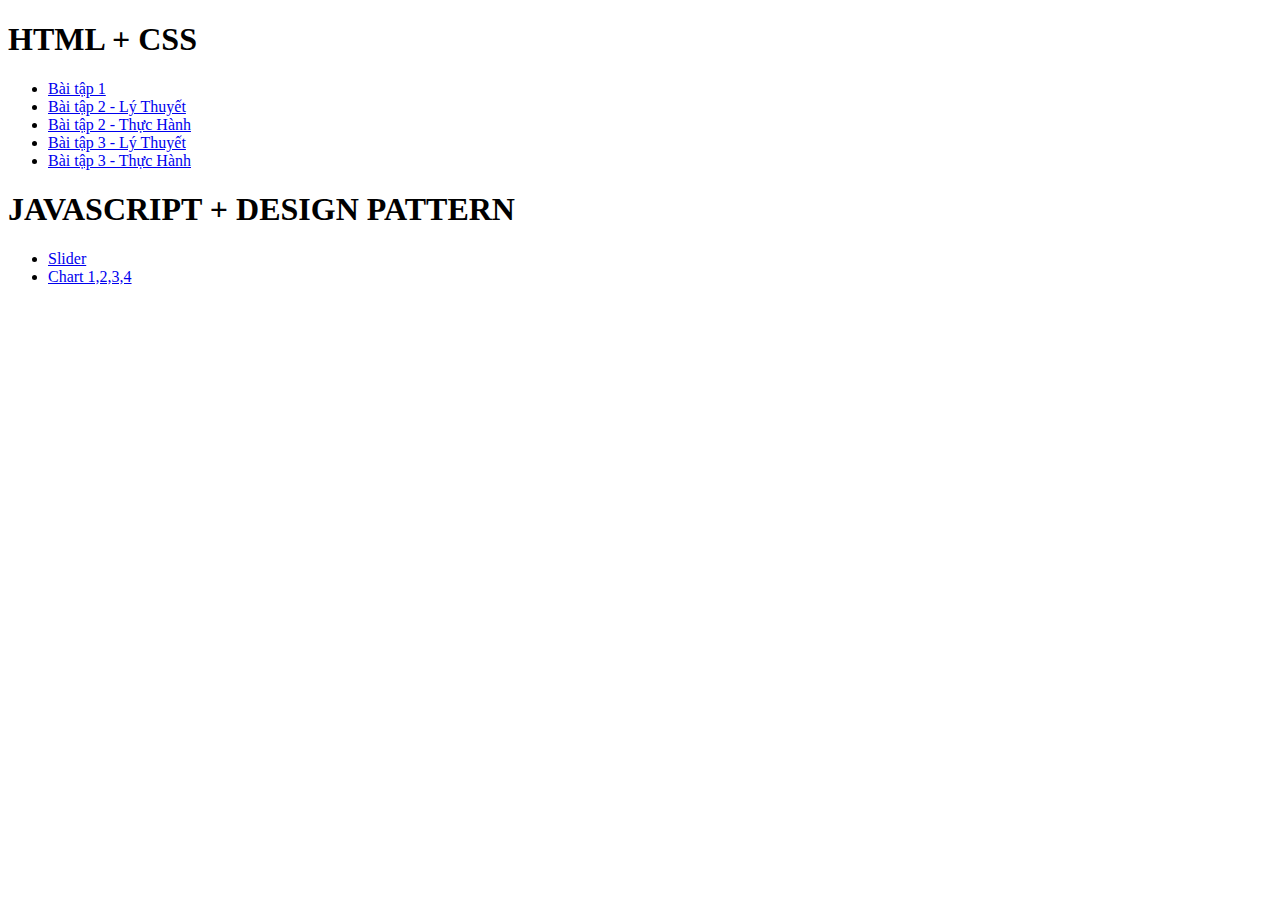
<file: index.html>
<!DOCTYPE html>
<html lang="vi">
<head>
	<title>datntlocalhost</title>
	<meta charset="utf-8">
</head>
<body>
	<h1>HTML + CSS</h1>
	<ul>
		<li><a href="excercises/BT1/de1.html">Bài tập 1</a></li>
		<li><a href="excercises/BT2-LT/index.html">Bài tập 2 - Lý Thuyết</a></li>
		<li><a href="excercises/BT2-TH/index.html">Bài tập 2 - Thực Hành</a></li>
		<li><a href="excercises/BT3-LT/index.html">Bài tập 3 - Lý Thuyết</a></li>
		<li><a href="excercises/BT3-TH/index.html">Bài tập 3 - Thực Hành</a></li>
	</ul>

	<h1>JAVASCRIPT + DESIGN PATTERN</h1>
	<ul>
		<li><a href="excercises/Slider/index.html">Slider</a></li>
		<li><a href="excercises/Chart/index.html">Chart 1,2,3,4</a></li>
	</ul>
</body>
</html>
</file>
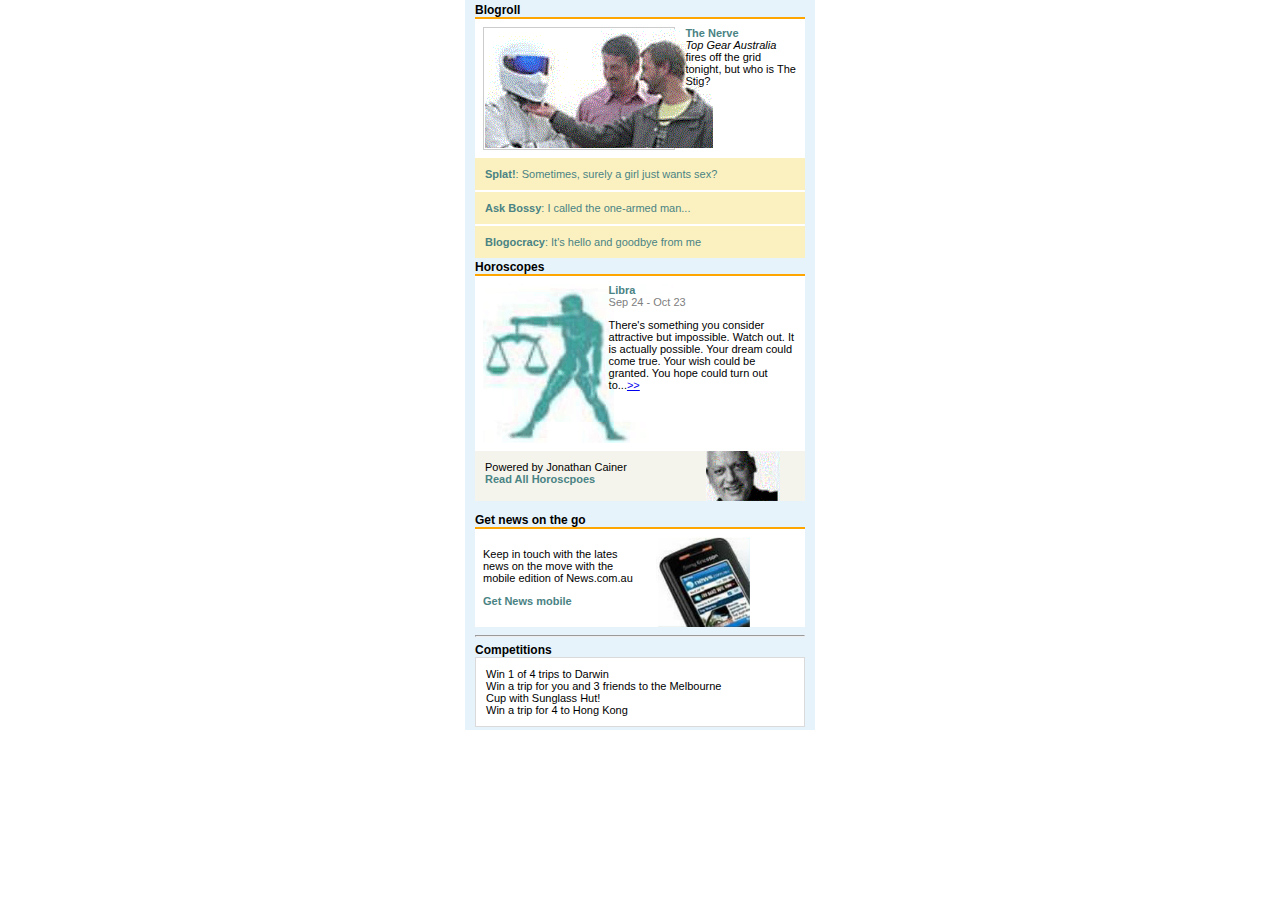
<file: excercises/BT2-LT/index.html>
<!DOCTYPE html>
<html lang="vi">
<head>
  <title>Bài tập 2 - LT</title>
  <meta charset="utf-8">
  <link rel="stylesheet" href="css/style.css">
</head>
<body>
  <div id="container">
    <div id="blog-roll">
      <div class="title">Blogroll</div>
      <div class="content">
      	<div class="info">
      	  <div class="blog-img">
      	  	<img id="blog" src="images/LT1.gif" alt="The Nerve">
      	  </div>
      	  <div class="blog-text">
      	  	<b>The Nerve</b>
      	  	<p><i>Top Gear Australia</i> fires off the grid tonight, but who is The Stig?</p>
      	  </div>
      	</div>
      	<ul>
      		<li><b>Splat!</b>: Sometimes, surely a girl just wants sex?</li>
      		<li><b>Ask Bossy</b>: I called the one-armed man...</li>
      		<li><b>Blogocracy</b>: It's hello and goodbye from me</li>
      	</ul>
      </div>
    </div> <!-- #Blogroll -->

    <div class="horos">
      <div class="title">Horoscopes</div>
      <div class="content">
        <div class="info">
          <div class="horos-img">
          	<img src="images/LT2.gif" alt="Horoscopes">
          </div>
          <div class="horos-text">
          	<b>Libra</b>
          	<p id="date">Sep 24 - Oct 23</p>
            <p>There's something you consider attractive but impossible. Watch out. It is actually possible. Your dream could come true. Your wish could be granted. You hope could turn out to...<a href="#">>></a></p>
          </div>
        </div> <!-- .info Horoscopes -->
        <div class="horos-footer">
          <div class="horos-footer-text">
            Powered by Jonathan Cainer
            <br><b>Read All Horoscpoes</b>
          </div>
          <div class="horos-footer-img">
            <img src="images/LT3.gif" alt="old-man">
          </div>
        </div>
      </div> <!-- .content Horoscopes -->
    </div> <!-- .catalog Horoscopes -->
    <br>
    <div class="get-news">
      <div class="title">
      	Get news on the go
      </div>
      <div class="content">
      	<div class="info">
      	  <div class="news-text">
      	    <p>Keep in touch with the lates news on the move with the mobile edition of News.com.au</p>
      	    <b>Get News mobile</b>
      	  </div>
      	  <div class="news-img">
      	    <img src="images/LT4.png" alt="Phone">
      	  </div>
      	</div>
      </div>
    </div> 

    <hr>

    
    <div class="competition">
      <div class="title">Competitions</div>
      <div class="com-content">
        Win 1 of 4 trips to Darwin
      	<br>Win a trip for you and 3 friends to the Melbourne
        <br>Cup with Sunglass Hut!
      	<br>Win a trip for 4 to Hong Kong
      </div>
    </div> 
    
  </div> 
</body>
</html>
</file>
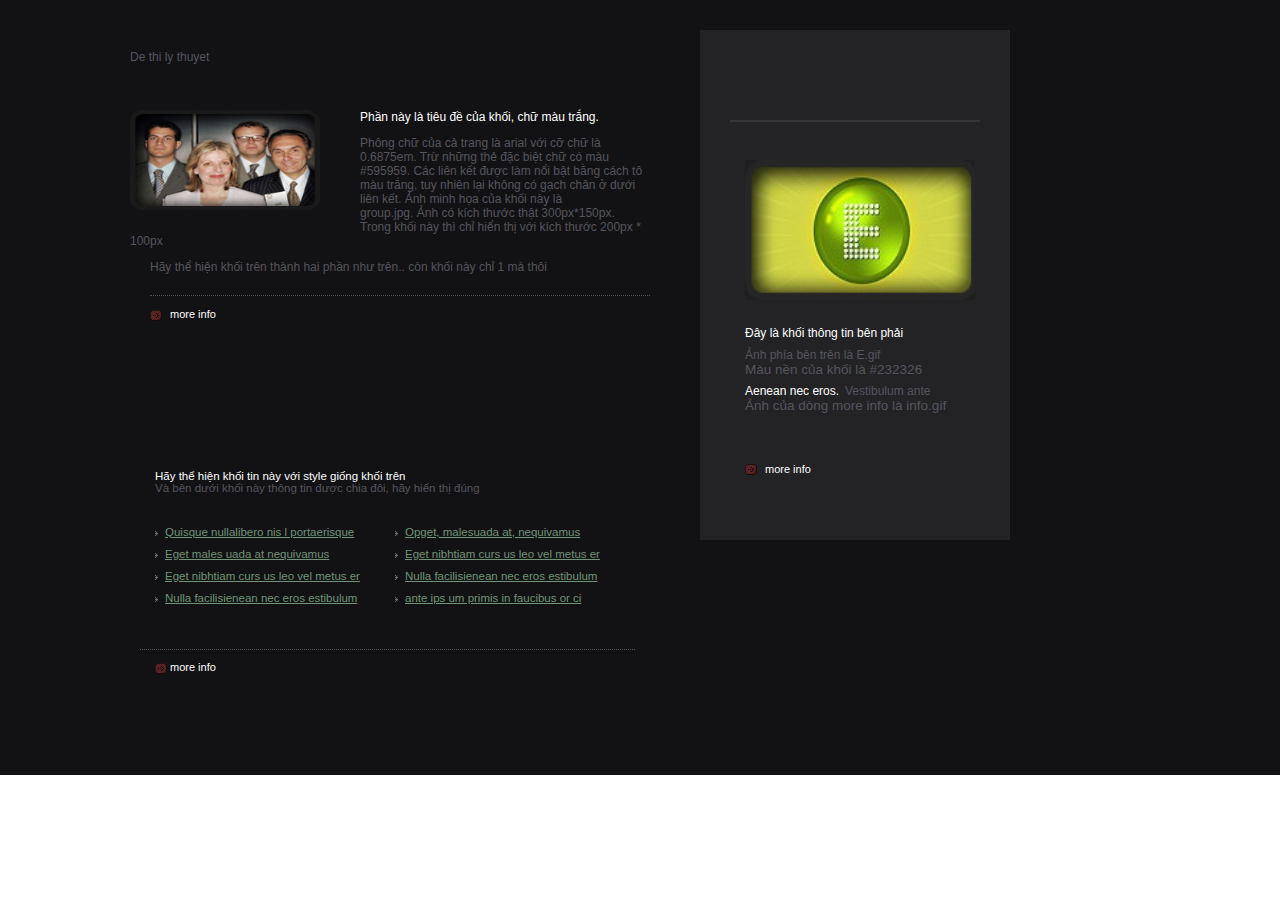
<file: excercises/BT3-LT/index.html>
<!DOCTYPE html>
<html lang="vi">
<head>
  <title>Bài tập 3 - lý thuyết</title>
  <meta charset="utf-8">
  <link rel="stylesheet" href="css/style.css">
</head>
<body>
  <div id="container">
  	<span id="title">De thi ly thuyet</span>
  	<div id="side-bar">
  	  <hr>
  	  <img src="imgs/1_pic_2.jpg" alt="">
  	  <div class="side-bar-txt">
  	  	<a class="custom-a custom-a-1" href="#">Đây là khối thông tin bên phải</a>
  	  	<br>
  	  	<span class="custom-span custom-span-1">Ảnh phía bên trên là E.gif</span>
  	  	<p class="custom-p custom-p-1">Màu nền của khối là #232326</p>
  	  	<a class="custom-a custom-a-2" href="#">Aenean nec eros.</a>
  	  	<span class="custom-span custom-span-2">Vestibulum ante</span>
  	  	<p class="custom-p custom-p-2">Ảnh của dòng more info là info.gif</p>
  	  </div> <!-- side-bar-txt -->
  	</div> <!-- side-bar -->
  	<img class="info-img info-img-1" src="imgs/arr_1.gif" alt="">
  	<span class="info-txt info-txt-1">more info</span>

    <div class="content-above">
      <img src="imgs/1_pic_1.jpg" alt="">
      <div class="content-above-txt">
      	<span>Phần này là tiêu đề của khối, chữ màu trắng.</span>
      	<p>Phông chữ của cả trang là arial với cỡ chữ là 0.6875em. Trừ những thẻ đặc biệt chữ có màu #595959. Các liên kết được làm nổi bật bằng cách tô màu trắng, tuy nhiên lại không có gạch chân ở dưới liên kết. Ảnh minh họa của khối này là <br>group.jpg. Ảnh có kích thước thật 300px*150px.<br> Trong khối này thì chỉ hiển thị với kích thước 200px * 100px</p>
      </div> <!-- .content-above-txt -->
    </div> <!-- .content-above -->

    <div class="content-above-line">
      <span>Hãy thể hiện khối trên thành hai phần như trên.. còn khối này chỉ 1 mà thôi</span>
    </div> <!-- .content-above-line -->

    <img class="info-img info-img-2" src="imgs/arr_1.gif" alt="">
  	<span class="info-txt info-txt-2">more info</span>

    <div class="content-bottom">
      <span>Hãy thể hiện khối tin này với style giống khối trên</span>
      <p>Và bên dưới khối này thông tin được chia đôi, hãy hiển thị đúng</p>
      <div class="left-bottom left-bottom-1">
      	<ul>
      	  <li><a href="">Quisque nullalibero nis l portaerisque</a></li>
      	  <li><a href="">Eget males uada at nequivamus</a></li>
      	  <li><a href="">Eget nibhtiam curs us leo vel metus er</a></li>
      	  <li><a href="">Nulla facilisienean nec eros estibulum</a></li>
      	</ul>
      </div> <!-- left-bottom .left-bottom-1 -->
      <div class="left-bottom left-bottom-2">
      	<ul>
      	  <li><a href="">Opget, malesuada at, nequivamus </a></li>
      	  <li><a href="">Eget nibhtiam curs us leo vel metus er</a></li>
      	  <li><a href="">Nulla facilisienean nec eros estibulum</a></li>
      	  <li><a href="">ante ips um primis in faucibus or ci</a></li>
      	</ul>
      </div> <!-- .left-bottom .left-bottom-2 -->
    </div> <!-- .content-bottom -->

    <img class="info-img info-img-3" src="imgs/arr_1.gif" alt="">
  	<span class="info-txt info-txt-3">more info</span>
  </div>
</body>
</html>
</file>
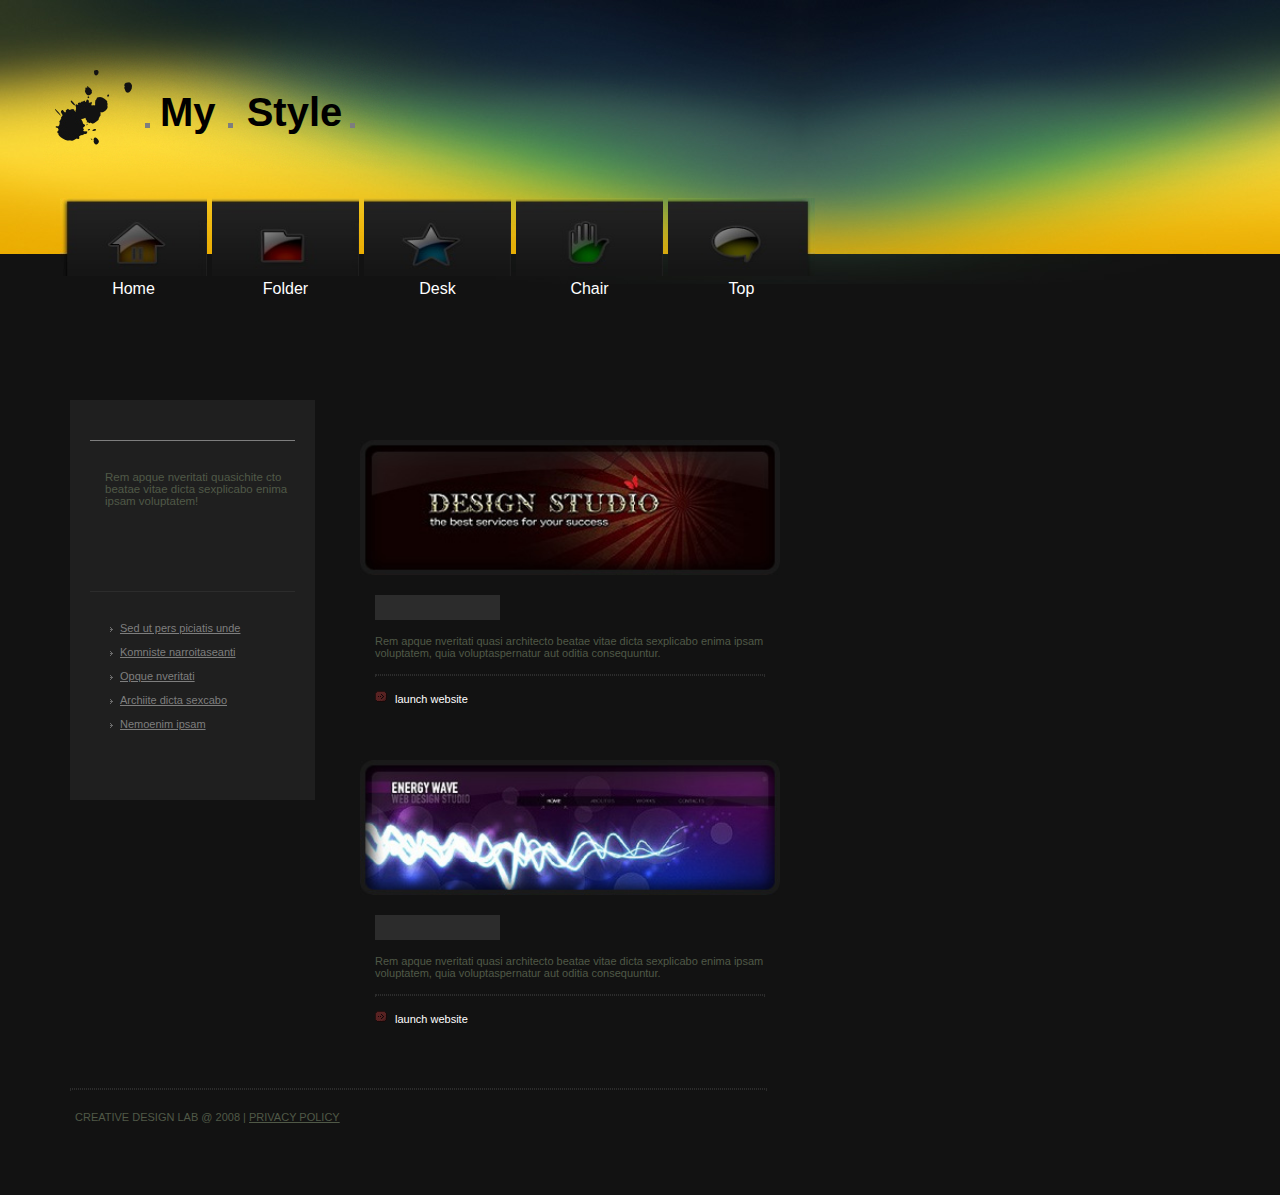
<file: excercises/BT3-TH/index.html>
<!DOCTYPE html>
<html lang="vi">
<head>
	<title>Bài tập 3 - Thực hành</title>
	<meta charset="utf-8">
	<link rel="stylesheet" href="css/style.css">
</head>
<body>
  <div id="container">
    <div id="header">
      <img class="logo" src="imgs/logo.jpg" alt="">
      <img class="dot dot-1" src="imgs/dot.gif" alt="">
      <img class="dot dot-2" src="imgs/dot.gif" alt="">
      <img class="dot dot-3" src="imgs/dot.gif" alt="">
      <p>My Style</p>
    </div> <!-- #header -->

    <div id="menu">
      <div class="menu-tab">
      	<img src="imgs/m1.jpg" alt="">
      	<p>Home</p>
      </div>
      <div class="menu-tab">
      	<img src="imgs/m2.jpg" alt="">
      	<p>Folder</p>
      </div>
      <div class="menu-tab">
      	<img src="imgs/m3.jpg" alt="">
      	<p>Desk</p>
      </div>
      <div class="menu-tab">
      	<img src="imgs/m4.jpg" alt="">
      	<p>Chair</p>
      </div>
      <div class="menu-tab">
      	<img src="imgs/m5.jpg" alt="">
      	<p>Top</p>
      </div>
    </div> <!-- #menu -->

    <div id="side-bar">
     <div class="side-bar-txt-1">
       <p>Rem apque nveritati quasichite cto beatae vitae dicta sexplicabo enima ipsam voluptatem!</p>
     </div>

     <div class="side-bar-txt-2">
       <ul>
       	<li><a href="#">Sed ut pers piciatis unde</a></li>
       	<li><a href="#">Komniste narroitaseanti</a></li>
       	<li><a href="#">Opque nveritati</a></li>
       	<li><a href="#">Archiite dicta sexcabo</a></li>
       	<li><a href="#">Nemoenim ipsam</a></li>
       </ul>
     </div>
    </div> <!-- #side-bar -->

    <div class="title-btn title-btn-1">
      <img src="imgs/0_pic_1.jpg" alt="">
    </div> <!-- title-btn-1 -->

    <div class="content content-1">
      <div class="gray-rectangle"></div>
      <p>Rem apque nveritati quasi architecto beatae vitae dicta sexplicabo enima ipsam voluptatem, quia voluptaspernatur aut oditia consequuntur.</p>
      <hr>
      <img src="imgs/arr_1.gif" alt="">
      <span>launch website</span>
    </div> <!-- .content-1 -->

    <div class="title-btn title-btn-2">
      <img src="imgs/0_pic_2.jpg" alt="">
    </div> <!-- title-btn-2 -->

    <div class="content content-2">
      <div class="gray-rectangle"></div>
      <p>Rem apque nveritati quasi architecto beatae vitae dicta sexplicabo enima ipsam voluptatem, quia voluptaspernatur aut oditia consequuntur.</p>
      <hr>
      <img src="imgs/arr_1.gif" alt="">
      <span>launch website</span>
    </div> <!-- .content-2 -->

    <hr class="line-footer">
    <p class="info">CREATIVE DESIGN LAB @ 2008 | <a href="#">PRIVACY POLICY</a></p>
  </div><!-- #container -->
</body>
</html>
</file>
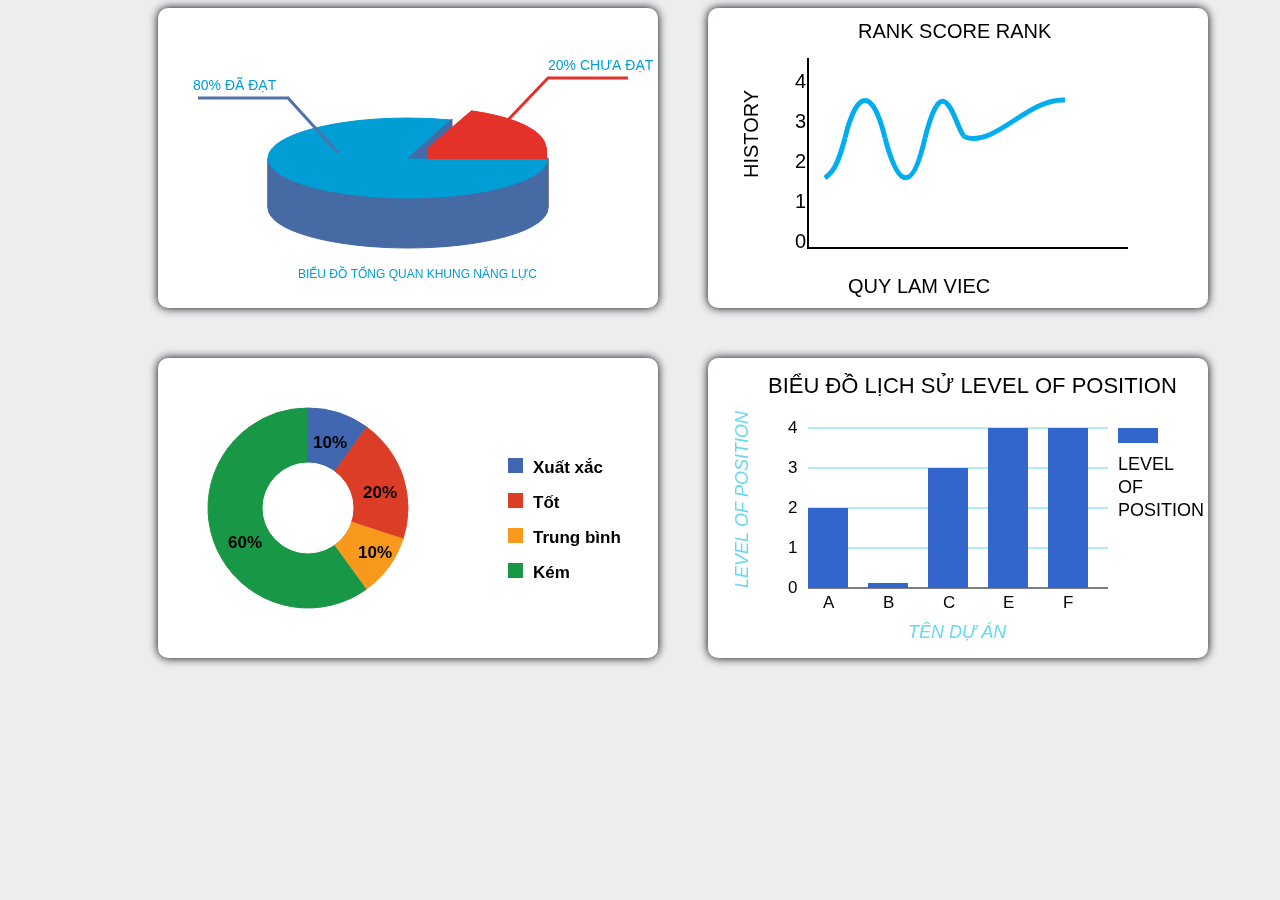
<file: excercises/Chart/index.html>
<!DOCTYPE html>
<html lang="vi">
<head>
	
  <title> Drawing Chart with Canvas </title>
  <meta  charset="utf-8">
  <link rel="stylesheet" href="css/style.css">

</head>
<body>
  
  <div id="container">
  	
  	<div class="border-chart border-chart-1">
      <canvas id="chart-1"  width="500" height="300"></canvas> <!-- #chart-1 -->
    </div> <!-- .border-chart-1 -->

    <div class="border-chart border-chart-2" >
      <canvas id="chart-2" width="500" height="300"></canvas> <!-- #chart-2 -->
    </div>

    <div class="border-chart border-chart-3" >
      <canvas id="chart-3" width="500" height="300"></canvas> <!-- #chart-2 -->
    </div>

    <div class="border-chart border-chart-4" >
      <canvas id="chart-4" width="500" height="300"></canvas> <!-- #chart-2 -->
    </div>

  </div> <!-- #container -->

  <script src="js/js.js"></script>
</body>
</html>
</file>
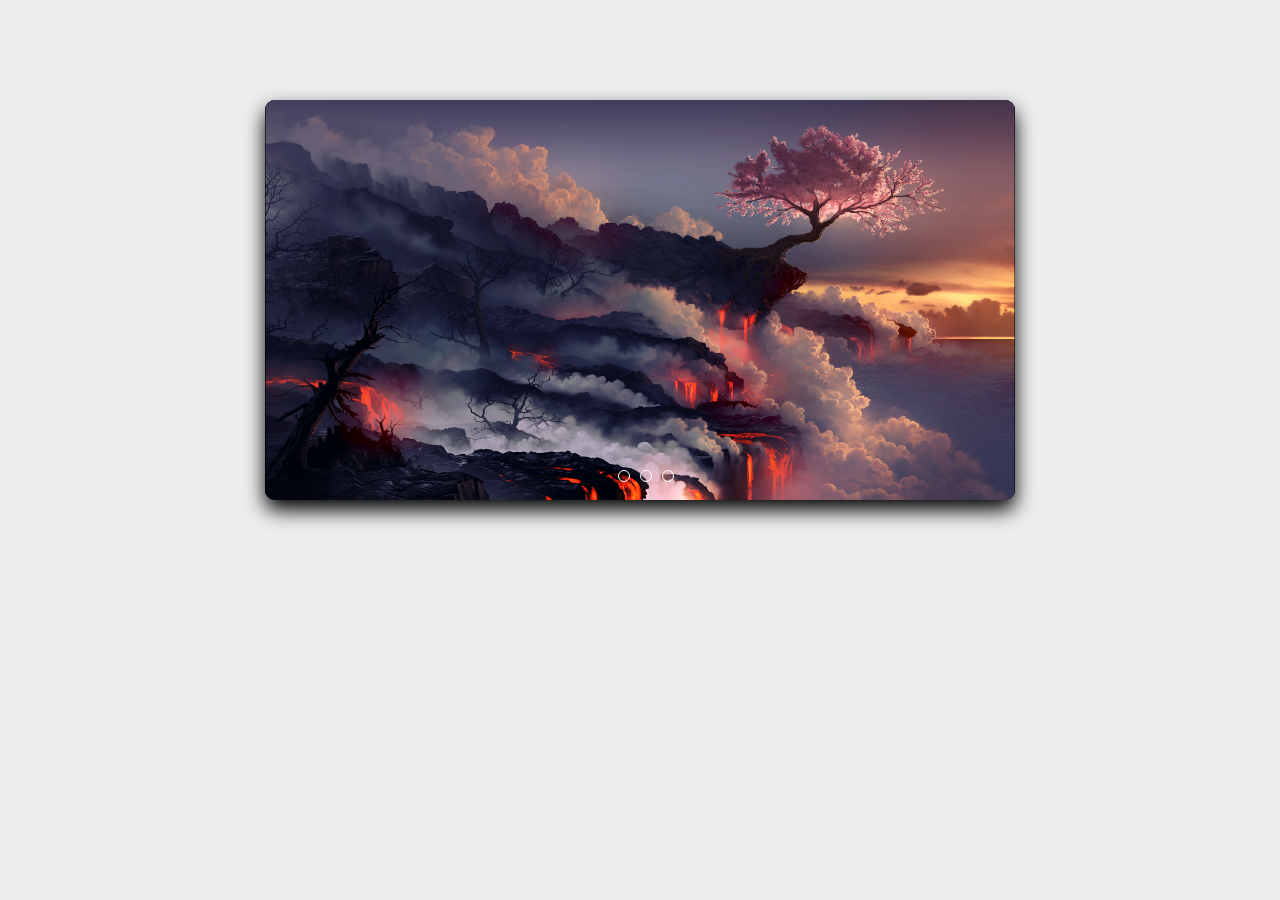
<file: excercises/Slider/index.html>
<!DOCTYPE html>
<html lang="vi">
<head>
	<title>Slider</title>
	<meta charset="utf-8">
	<link rel="stylesheet" href="css/style.css">
	<script src="js/js.js"></script>

</head>
<body>
  
  <div id="slidemain" >

  	<!-- Dot area and dots-->
  	<div class="slide-num-area">
  	  <div class="dot-num"></div>
  	  <div class="dot-num"></div>
  	  <div class="dot-num"></div>
  	</div> <!-- .slide-num-area -->

    <!-- Image to slide -->
  	<img class="slide-img" src="imgs/Wallpaper.png" alt="pic1">
  	<img class="slide-img" src="imgs/wallpeper3.jpg" alt="pic2">
  	<img class="slide-img" src="imgs/wallpeper4.jpg" alt="pic3">

    <!-- Back and forward button-->
    <img id="backBtn" class="direction-btn back-btn" src="imgs/backBtnLeave.png" alt="">
    <img id="forwardBtn" class="direction-btn forward-btn" src="imgs/forwardBtnLeave.png" alt="">

  </div> <!-- #container -->

</body>
</html>
</file>
<file: excercises/BT2-LT/css/style.css>
body {
  width: 350px;
  margin: 0 auto;
  background-color: white;
  font-family: Arial, Helvetica, sans-serif;
  font-size: 11px;
}
b {
  color: #4A8384;
}

ul {
  text-align: left;
  margin: 0;
  padding-left: 0;
}
ul li {
  list-style-type: none;
  padding: 10px;
  margin: 0 0 2px 0;
  background-color: #FBF1C0;
  color: #4A8384;
}

hr {
  color: #dadada;
  border-width: 1px;
}

#container {
  padding: 3px 10px;
  background-color: #e6f3fb;
}

#date {
  color: #808080;
  margin-top: 0;
}

.title {
  font-size: 12px;
  font-weight: bold;
  color: black;
}

.content {
  border-top: 2px solid #ffa500;
  background-color: white;
}

.info {
  height: auto;
  margin: 8px;
  overflow: auto;
}

.info .blog-text p {
  margin-top: 0;
}

.blog-img{
  width: 60%;
  float: left;
  display: flex;
  padding: 1px;
  margin-right: 10px;
  border: 1px solid #cccccc;
}

.horos-img {
  width: 40%;
  float: left;
  display: flex;
}

.horos-footer {
  height: 50px;
  overflow: auto;
  background-color: #f4f4ec;
}

.horos-footer-text {
  float: left;
  height: 100%;
  padding: 10px;
  box-sizing: border-box;
  width: 70%;
}
.horos-footer-img {
  float: right;
  height: 100%;
  width: 30%;
  padding: 0;
  display: flex;
}

.news-text {
  width: 50%;
  float: left;
  height: auto;
}

.news-img {
  width: 45%;
  height: 90px;
  float: right;
  padding: 0;
  display: flex;
}

.com-content {
  padding: 10px;
  border: 1px solid #dadada;
  background-color: white;
}
</file>
<file: excercises/BT3-LT/css/style.css>
body {
  width: 1366px;
  height: 775px;
  margin: 0 auto;
  padding: 0;
  font-family: Arial;
  font-size: 12px;
}

#title {
	position: absolute;
	left: 130px;
	top: 50px;
	color: #55555D;
}

#container {
  width: 100%;
  height: 100%;
  position: relative;
  background-color: #121214;
}

#side-bar {
  width: 310px;
  height: 510px;
  padding: 40px 30px 0 30px;
  position: absolute;
  top: 30px;
  left: 700px;
  box-sizing: border-box;
  -moz-box-sizing: border-box;
  -webkit-box-sizing: border-box;
  background-color: #232326;
}

/* các thành phần bên trong side-bar */
#side-bar hr {
  margin-top: 50px;
  border: 1px solid #353439;
}

#side-bar img {
  width: 230px;
  height: 140px;
  position: absolute;
  left: 45px;
  top: 130px;
}

.side-bar-txt {
  width: 240px;
  height: 150px;
  position: absolute;
  left: 45px;
  bottom: 60px;
}

.side-bar-txt .custom-a {
  color: white;
  position: absolute;
  text-decoration-line: none;
  font-size: 12px;
}

.custom-a-1 {
  left: 0;
  bottom: 140px;	
}
.custom-a-2 {
  left: 0;
  bottom: 82px;	
}

.side-bar-txt .custom-span {
  position: absolute;
  color: #55555D;
  font-size: 12px;
  margin:0;
}

.custom-span-1 {
  left: 0;
  bottom: 118px;
}
.custom-span-2 {
  left: 100px;
  bottom: 82px;
}

.side-bar-txt .custom-p {
  position: absolute;
  color: #55555D;
  font-size: 13.5px;
}
.custom-p-1 {
  left: 0;
  bottom: 90px;
}
.custom-p-2 {
  left: 0;
  bottom: 54px;
}

/* thành phần more-info */

.info-img {
  max-width: 14px;
  max-height: 12px;
  position: absolute;
}
.info-img-1 {
  left: 745px;
  bottom: 300px;
}
.info-img-2 {
  left: 150px;
  top: 310px;
}
.info-img-3 {
  left: 155px;
  bottom: 101px;
}

.info-txt {
  width: 60px;
  height: 14px;
  color: white;
  font-size: 11px;
  position: absolute;
}

.info-txt-1 {
  left: 765px;
  bottom: 298px;
}
.info-txt-2 {
  left: 170px;
  top: 308px;
}
.info-txt-3 {
  left:170px;
  bottom: 100px;
}

/* các thành phần torng phần nội dung */

.content-above {
  width: 520px;
  height: 185px;
  position: absolute;
  left: 130px;
  top: 110px;
  color: #55555D;
}

.content-above img {
	min-width: 190px;
	max-width: 190px;
	max-height: 100px;
	float: left;
	margin-right: 40px; 
	margin-bottom: 20px; 
}

.content-above-txt span {
  color: white;
}

.content-above-line {
   width: 500px;
   height: 35px;
   position: absolute;
   top: 260px;
   left: 150px;
   color: #55555D;
   border-bottom: 1px dotted #55555D;
}

.content-bottom {
  width: 495px;
  height: 180px;
  position: absolute;
  padding-left: 15px;
  box-sizing: border-box;
  left: 140px;
  top: 470px;
  border-bottom: 1px dotted #55555D; 
  font-size: 11.5px;
}

.content-bottom span {
  color: white;
}
.content-bottom p {
  margin-top: 0;
  margin-bottom: 20px;
  color: #55555D;
}

.left-bottom {
  width: 50%;
  height: 50%;
}
.left-bottom-1 {
  float: left;
}
.left-bottom-2 {
  float: right;
}

.content-bottom ul {
  margin-left: -30px; 
}
.content-bottom ul li {
  margin-bottom: 10px;
  list-style-image: url("../imgs/arr.gif");
}

.content-bottom ul li a {
  color: #719378;
}
</file>
<file: excercises/BT3-TH/css/style.css>
body {
	width: 1366px;
	height: 1195px;
	padding: 0;
	margin: 0 auto;
	font-family: Arial;
	background-color: #EBEDEF;
}

#container {
	width: 100%;
	height: 100%;
	position: relative;
	background-color: #121212;
}

#header {
	width: 100%;
	height: 284px;
	position: relative;
	background-image: url("../imgs/fill_header.jpg");
}

#menu {
	width: 760px;
	height: 112px;
	position: absolute;
	top: 198px;
	left: 60px;
	display: flex;
}

#side-bar {
	width: 245px;
	height: 400px;
	position: absolute;
	top: 400px;
	left: 70px;
	background-color: #1F1F1F;
}

/* các thành phần trong thẻ header*/
.logo {
	width: 353px;
	height: 116px;
	position: absolute;
	left: 43px;
	top: 53px;
}

#header p {
  position: absolute;
  top: 50px;
  left: 160px;
  font-size: 40px;
  word-spacing: 20px;
  font-weight: bold;
}

.dot {
  width: 5px;
  height: 5px;
  position: absolute;
}

.dot-1 {
	left: 145px;
	top: 123px;
}
.dot-2 {
	left: 228px;
	top: 123px;
}
.dot-3 {
	left: 350px;
	top: 123px;
}
/*=====================================================*/

/* các thanh phần trong the menu */

.menu-tab {
	width: 147px;
	height: 100%;
	margin-right: 5px;
	text-align: center;
}
.menu-tab img {
	width: 100%;
	height: 70%;
}
.menu-tab p {
	margin: 0 auto;
	color: white;
}

/*=====================================================*/

/* các thành phần bên trong side-bar */

.side-bar-txt-1 {
  width: 205px;
  height: 150px;
  margin: 40px 20px 0 20px;
  border-top: 1px solid #7E7E7E;
  border-bottom: 1px solid #2C2C2C;
  color: #505947;
  font-size: 11.5px;
}
.side-bar-txt-1 p {
	width: 185px;
	height: 50px;
	margin: 30px 0 0 15px;
}

.side-bar-txt-2 {
  width: 205px;
  height: 180px;
  margin: 5px 20px 0 20px;
  color: #7E7E7E;
  font-size: 11px;
}

.side-bar-txt-2 ul {
  margin-top: 30px;
  margin-left: -10px;
}
.side-bar-txt-2 ul li {
  margin: 12px 0;
  list-style-image: url("../imgs/arr.gif");
}
.side-bar-txt-2 ul li a {
  color: #7E7E7E;
}
/*=====================================================*/

/* các thành phần nội dung chính */

.title-btn {
  width: 420px;
  height: 135px;
  position: absolute;
}

.title-btn img {
  width: 100%;
  height: 100%;  
}

.title-btn-1 {
  left: 360px;
  top: 440px;
}
.title-btn-2 {
  left: 360px;
  top: 760px;
}

.gray-rectangle {
  width: 125px;
  height: 25px;
  position: absolute;
  background-color: #2C2C2C;
}

.gray-rectangle-2 {
  left: 370px;
  top: 915px;
}

.content {
  width: 420px;
  height: 160px; 
  position: absolute;
  padding-left: 15px;
  box-sizing: border-box;
  -moz-box-sizing: border-box;
  -webkit-box-sizing: border-box;
  font-size: 11px;
  color: #505947;
}

.content p {
  margin-top: 40px;
  margin-bottom: 15px;
}

.content hr {
  margin-right: 15px;
  margin-bottom: 15px;
  border: 1px dotted #2C2C2C;
}

.content img {
  width: 12px;
  height: 11px;
  position: absolute;
}

.content span {
  width: 80px;
  height: 30px;
  position: absolute;
  left: 35px;
  bottom: 32px;
  color: white;
}

.content-1 {
  left: 360px;
  top: 595px;
}

.content-2 {
  left: 360px;
  top: 915px;
}

/* Thành phần dưới footer */

.line-footer {
  width: 695px;
  position: absolute;
  left: 70px;
  top: 1080px;
  border: 1px dotted #2C2C2C; 
}

.info {
  position: absolute;
  left: 75px;
  top: 1100px;
  color: #505947;
  font-size: 11px;
}

.info a {
  color: #505947;
}
</file>
<file: excercises/Chart/css/style.css>
body {
  
  width: 100%;
  height: 100%;
  padding: 0;
  background-color: #EBEDEF;

}

#container {
	width: 100%;
	height: 100%;
	position: relative;
}

.border-chart {
	width: 500px;
	height: 300px;
	position: absolute;
	border-radius: 10px;
	box-shadow: 0 0 10px black;
	background-color: white;
}

.border-chart-1 {
	left: 150px;
}

.border-chart-2 {
	left: 700px;
}

.border-chart-3 {
	left: 150px;
	top: 350px;
}

.border-chart-4 {
	left: 700px;
	top: 350px;
}
</file>
<file: excercises/Slider/css/style.css>
body {
	width: 100%;
	height: 100%;
	padding: 0;
	margin: 0 auto;
	font-family: Arial;
	font-size: 12px;
	background-color: #EBEDEF;
}

#slidemain {

	width: 750px;
	height: 400px;
	margin: 100px auto;
	position: relative;
	box-shadow: 0px 10px 20px black;
	border-radius: 10px;
}

#slidemain .slide-img {
  width: 100%;
  height: 100%;
  position: absolute;
  border-radius: 10px;
  z-index: 0;
}

.slide-num-area {
  width: 70px;
  height: 10px;
  position: absolute;
  left: 47%;
  bottom: 20px;
  display: flex;
  z-index: 1;
}

.dot-num {
  width: 10px;
  height: 10px;
  margin-right: 10px;
  border-radius: 50%;
  border: 1px solid white;
  background-color: transparent;
}

.dot-num-white {
  background-color: white;
}

.direction-btn {
  width: 50px;
  height: 50px;
  position: absolute;
  visibility: hidden;
  z-index: 1;
}

.back-btn {
  top: 45%;
  left: 10px;
}

.forward-btn {
  top: 45%;
  right: 10px;
}
</file>
